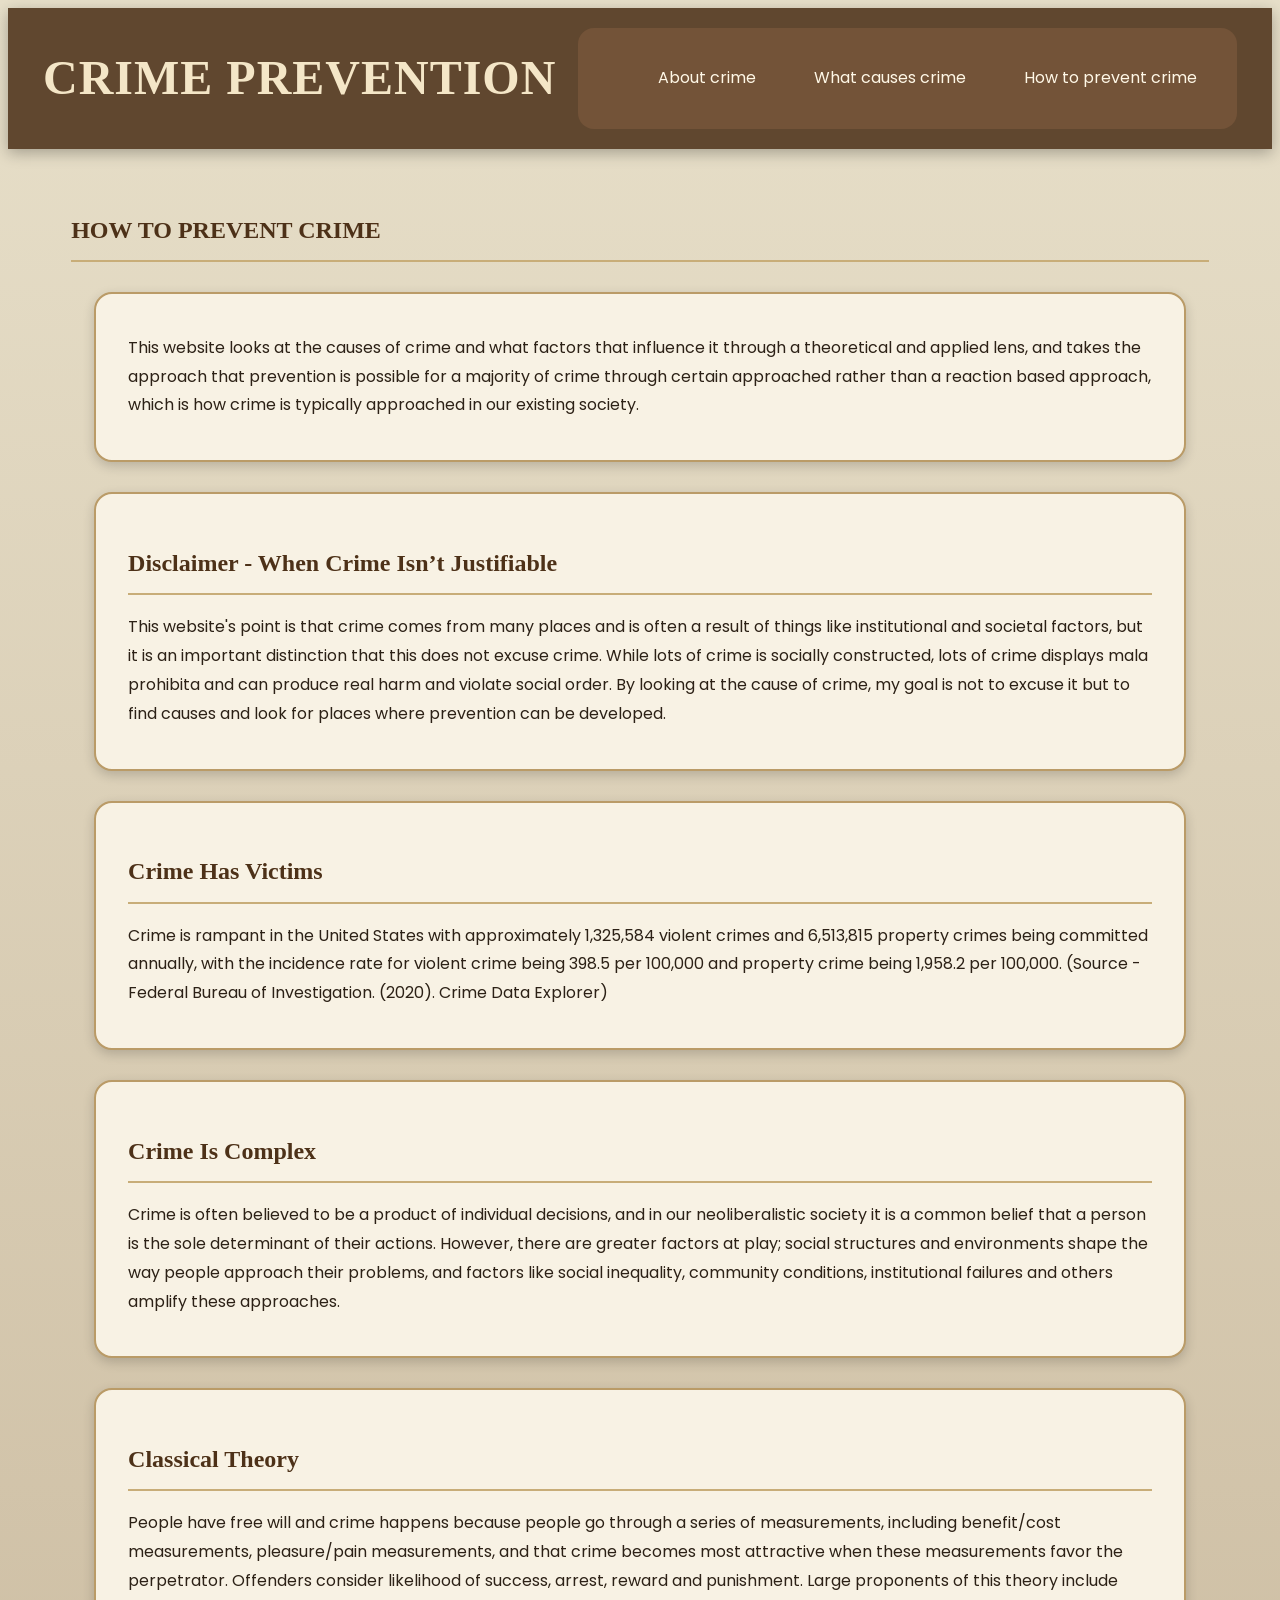
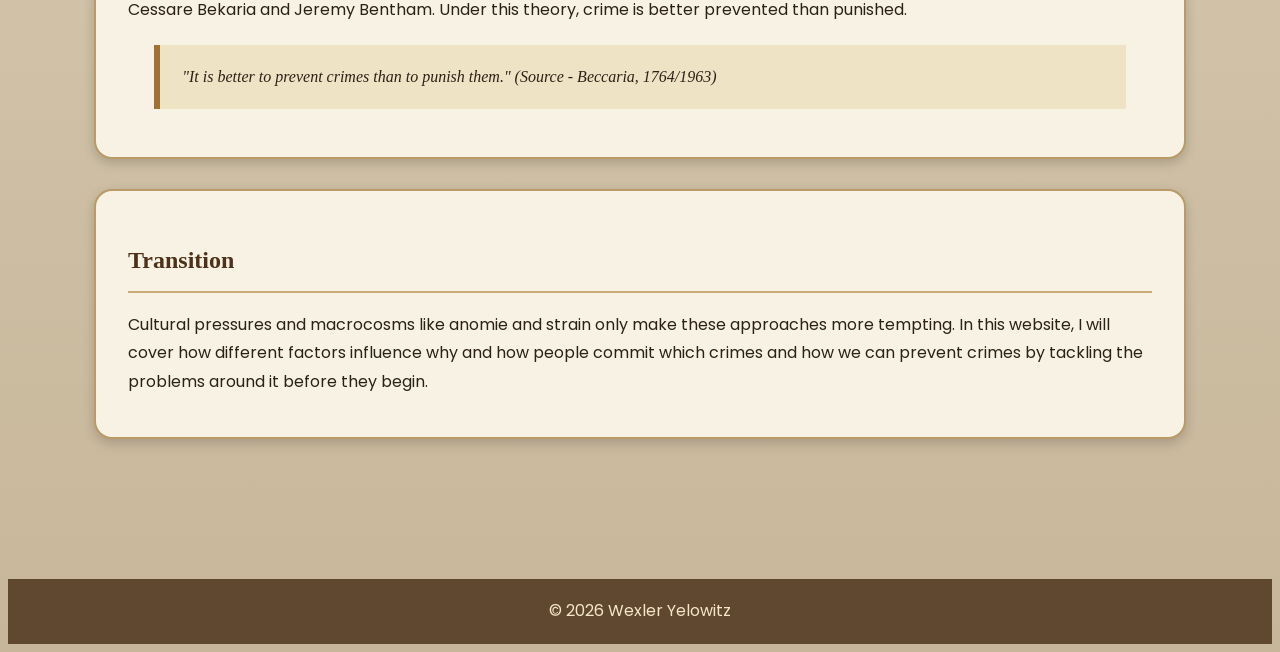
<file: index.html>
<!DOCTYPE html>
<html lang="en">
<head>
<title>Crime Prevention</title>
<meta charset="utf-8">
<meta name="viewport" content="width=device-width, initial-scale=1.0">
<meta name="author" content="Wex Yelowitz">
<meta name="description" content="A project describing the causes of crime and ways to prevent it.">
<meta name="keywords" content="crime, criminology, prevention, causes">
<link rel="stylesheet" href="css/style.css">
<link rel="icon" type="image/png" href="media/test.png">
<link rel="preconnect" href="https://fonts.googleapis.com">
<link rel="preconnect" href="https://fonts.gstatic.com" crossorigin>
<link href="https://fonts.googleapis.com/css2?family=Poppins:ital,wght@0,100;0,200;0,300;0,400;0,500;0,600;0,700;0,800;0,900;1,100;1,200;1,300;1,400;1,500;1,600;1,700;1,800;1,900&display=swap" rel="stylesheet">
</head>

<body>

<div class="headblock">
<header><h1>CRIME PREVENTION</h1></header>
    <nav>
        <ul>
            <li><a href="index.html">About crime</a></li>
            <li><a href="causes.html">What causes crime</a></li>    
            <li><a href="prevention.html">How to prevent crime</a></li>    
        </ul>
    </nav>
</div>

<main>
<div class="mainpage">
<h2>HOW TO PREVENT CRIME</h2>

        <section clas3s="topblock">
            <p>This website looks at the causes of crime and what factors that influence it through a theoretical and applied lens, and takes the approach that prevention is possible for a majority of crime through certain approached rather than a reaction based approach, which is how crime is typically approached in our existing society.</p>
        </section>

        <section class="disclaimer">
            <h2>Disclaimer - When Crime Isn’t Justifiable</h2>
            <p>This website's point is that crime comes from many places and is often a result of things like institutional and societal factors, but it is an important distinction that this does not excuse crime. While lots of crime is socially constructed, lots of crime displays mala prohibita and can produce real harm and violate social order. By looking at the cause of crime, my goal is not to excuse it but to find causes and look for places where prevention can be developed.</p>
        </section>

        <section class="victims">
            <h2>Crime Has Victims</h2>
            <p>Crime is rampant in the United States with approximately 1,325,584 violent crimes and 6,513,815 property crimes being committed annually, with the incidence rate for violent crime being 398.5 per 100,000 and property crime being 1,958.2 per 100,000. (Source - Federal Bureau of Investigation. (2020). Crime Data Explorer)</p>
        </section>

        <section class="complex">
            <h2>Crime Is Complex</h2>
            <p>Crime is often believed to be a product of individual decisions, and in our neoliberalistic society it is a common belief that a person is the sole determinant of their actions. However, there are greater factors at play; social structures and environments shape the way people approach their problems, and factors like social inequality, community conditions, institutional failures and others amplify these approaches.</p>
        </section>

        <section class="classical">
            <h2>Classical Theory</h2>
            <p>People have free will and crime happens because people go through a series of measurements, including benefit/cost measurements, pleasure/pain measurements, and that crime becomes most attractive when these measurements favor the perpetrator. Offenders consider likelihood of success, arrest, reward and punishment. Large proponents of this theory include Cessare Bekaria and Jeremy Bentham. Under this theory, crime is better prevented than punished.</p>
            <blockquote>"It is better to prevent crimes than to punish them." (Source - Beccaria, 1764/1963)</blockquote>
        </section>

        <section class="transition">
            <h2>Transition</h2>
            <p>Cultural pressures and macrocosms like anomie and strain only make these approaches more tempting. In this website, I will cover how different factors influence why and how people commit which crimes and how we can prevent crimes by tackling the problems around it before they begin.</p>
        </section>

    </div>
</main>

<footer>© 2026 Wexler Yelowitz</footer>
</body>
</html>
</file>
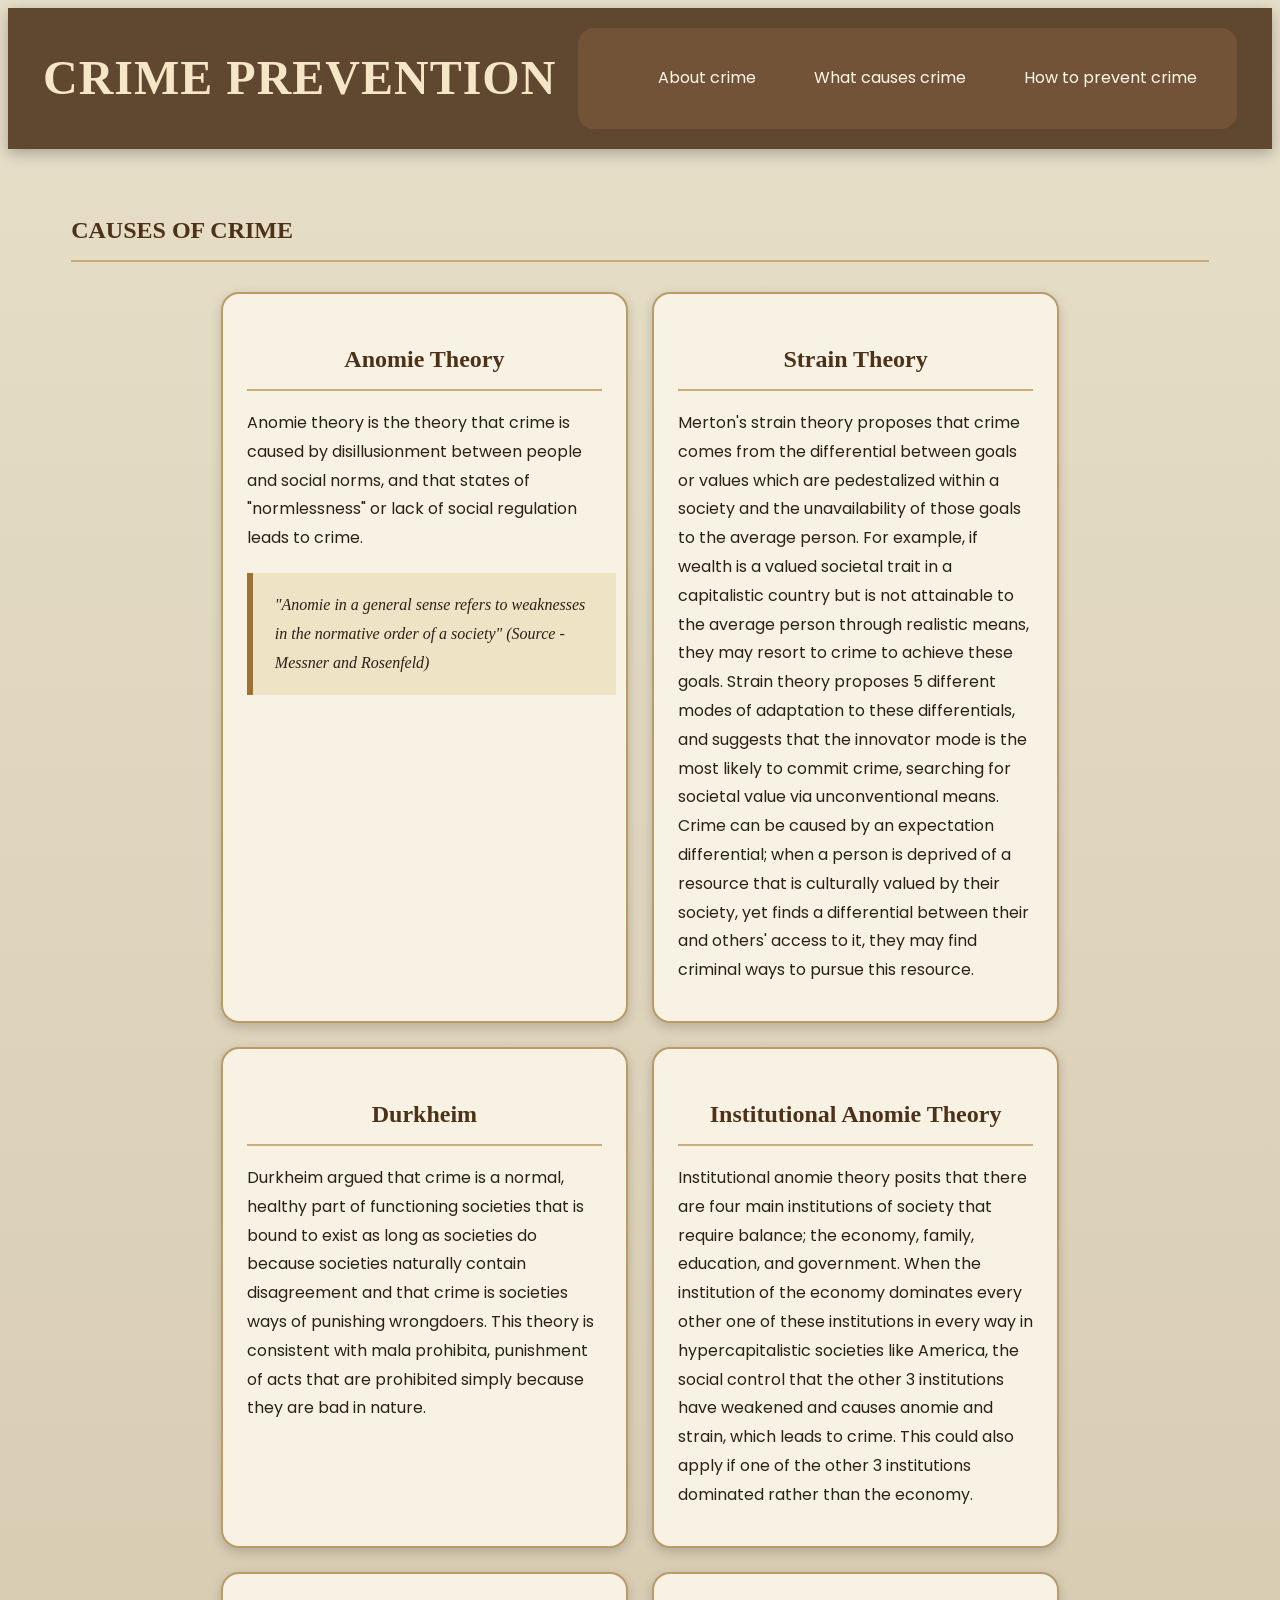
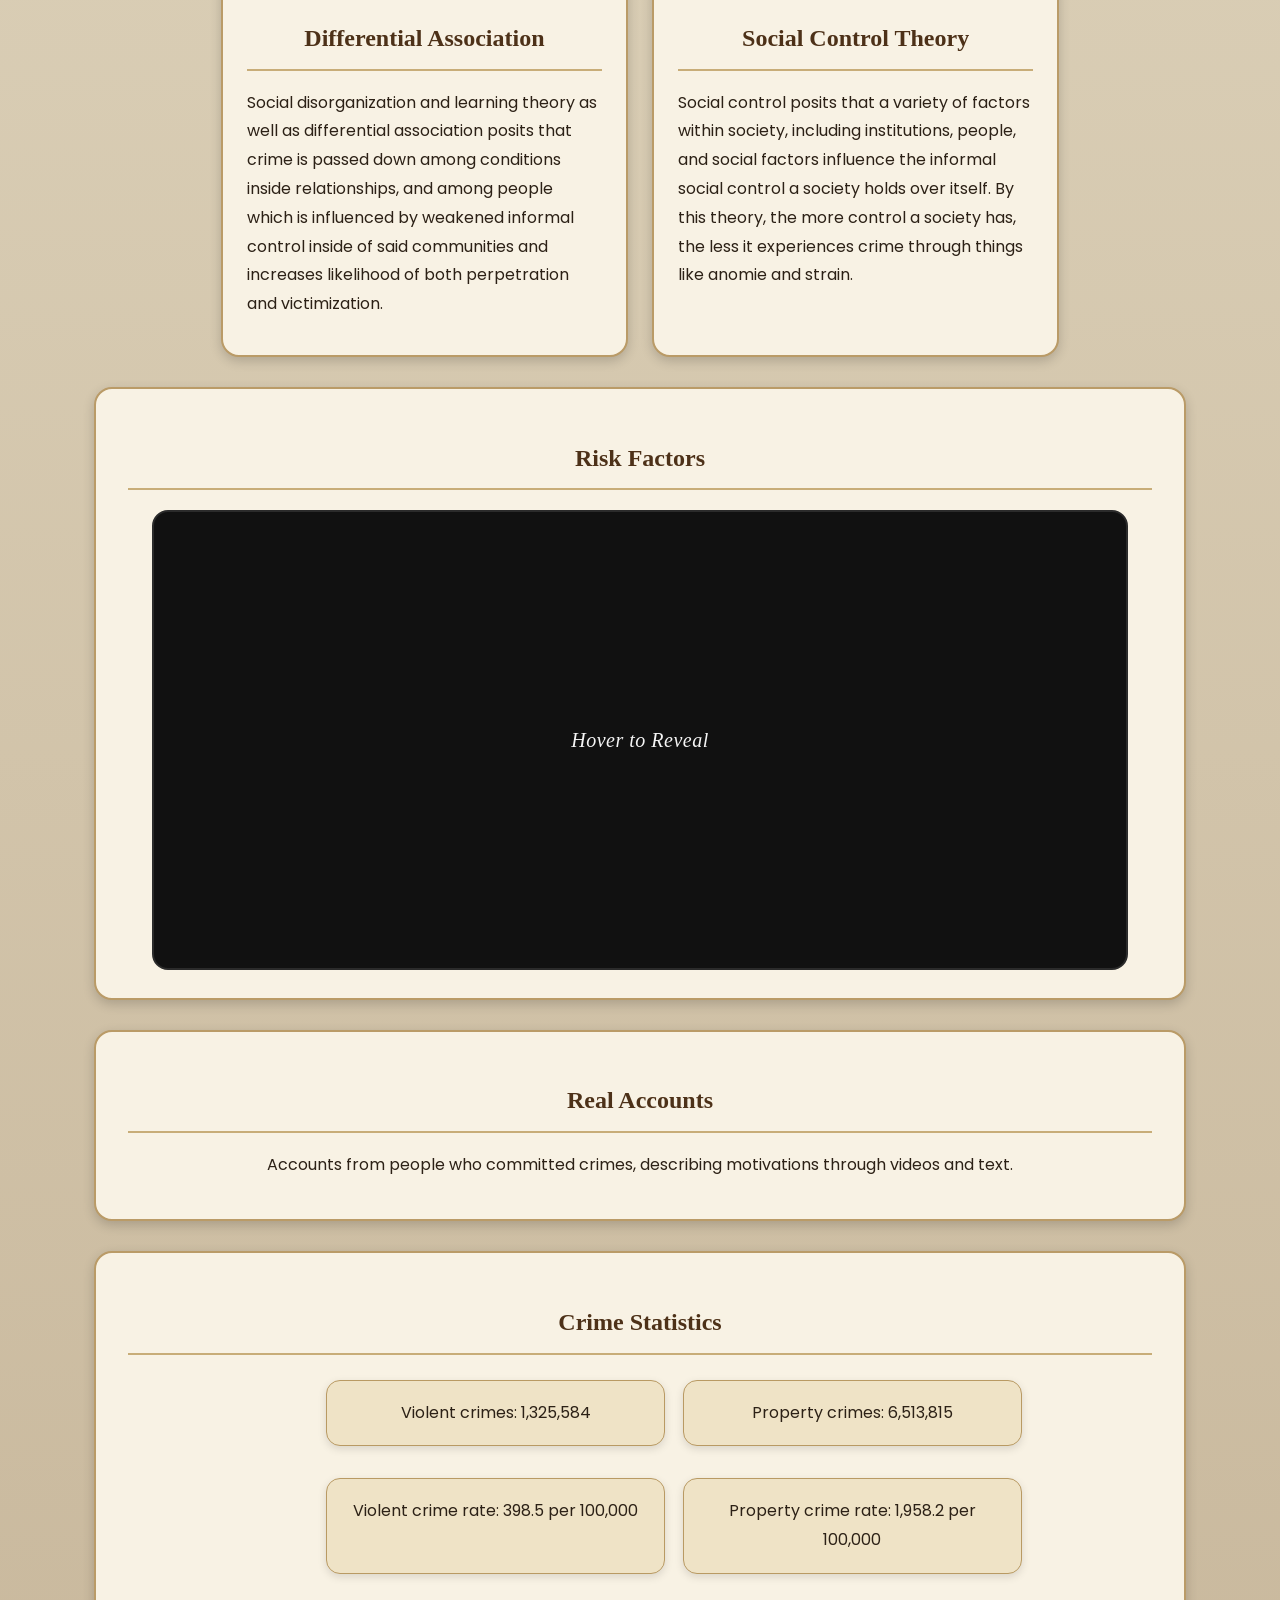
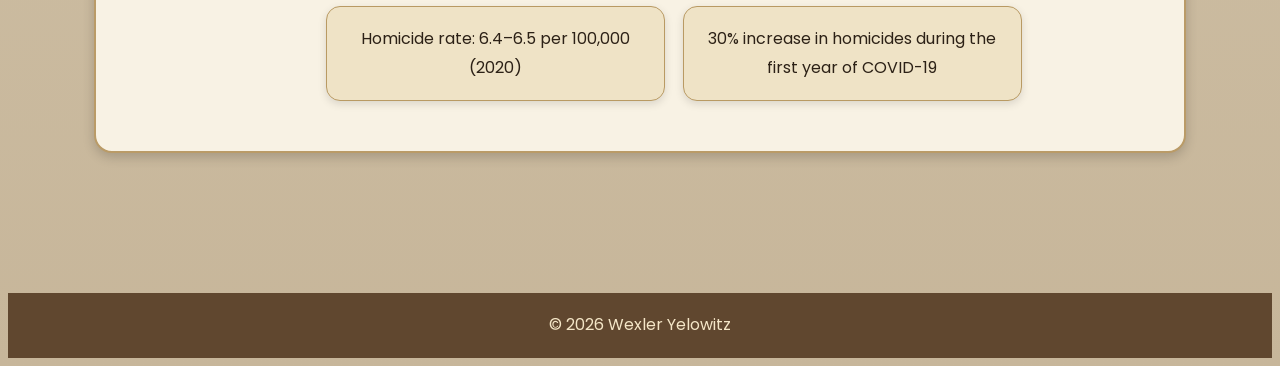
<file: causes.html>
<!DOCTYPE html>
<html lang="en">
<head>
<title>Crime Prevention</title>
<meta charset="utf-8">
<meta name="viewport" content="width=device-width, initial-scale=1.0">
<meta name="author" content="Wex Yelowitz">
<meta name="description" content="A project describing the causes of crime and ways to prevent it.">
<meta name="keywords" content="crime, criminology, prevention, causes">
<link rel="stylesheet" href="css/style.css">
<link rel="icon" type="image/png" href="media/test.png">
<link rel="preconnect" href="https://fonts.googleapis.com">
<link rel="preconnect" href="https://fonts.gstatic.com" crossorigin>
<link href="https://fonts.googleapis.com/css2?family=Poppins:ital,wght@0,100;0,200;0,300;0,400;0,500;0,600;0,700;0,800;0,900;1,100;1,200;1,300;1,400;1,500;1,600;1,700;1,800;1,900&display=swap" rel="stylesheet">
</head>

<body>

<div class="headblock">
    <header>
        <h1>CRIME PREVENTION</h1>
    </header>

    <nav>
        <ul>
            <li><a href="index.html">About crime</a></li>
            <li><a href="causes.html">What causes crime</a></li>
            <li><a href="prevention.html">How to prevent crime</a></li>
        </ul>
    </nav>
</div>

<main>
<div class="mainpage">
<h2>CAUSES OF CRIME</h2>

        <div class="theory-grid">

            <section class="anomie">
                <h2>Anomie Theory</h2>
                <p>Anomie theory is the theory that crime is caused by disillusionment between people and social norms, and that states of "normlessness" or lack of social regulation leads to crime.</p>
                <blockquote>"Anomie in a general sense refers to weaknesses in the normative order of a society" (Source - Messner and Rosenfeld)</blockquote>
            </section>

            <section class="strain">
                <h2>Strain Theory</h2>
                <p>Merton's strain theory proposes that crime comes from the differential between goals or values which are pedestalized within a society and the unavailability of those goals to the average person. For example, if wealth is a valued societal trait in a capitalistic country but is not attainable to the average person through realistic means, they may resort to crime to achieve these goals. Strain theory proposes 5 different modes of adaptation to these differentials, and suggests that the innovator mode is the most likely to commit crime, searching for societal value via unconventional means. Crime can be caused by an expectation differential; when a person is deprived of a resource that is culturally valued by their society, yet finds a differential between their and others' access to it, they may find criminal ways to pursue this resource.</p>
            </section>

            <section class="durkheim">
                <h2>Durkheim</h2>
                <p>Durkheim argued that crime is a normal, healthy part of functioning societies that is bound to exist as long as societies do because societies naturally contain disagreement and that crime is societies ways of punishing wrongdoers. This theory is consistent with mala prohibita, punishment of acts that are prohibited simply because they are bad in nature.</p>
            </section>

            <section class="institutional-anomie">
                <h2>Institutional Anomie Theory</h2>
                <p>Institutional anomie theory posits that there are four main institutions of society that require balance; the economy, family, education, and government. When the institution of the economy dominates every other one of these institutions in every way in hypercapitalistic societies like America, the social control that the other 3 institutions have weakened and causes anomie and strain, which leads to crime. This could also apply if one of the other 3 institutions dominated rather than the economy.</p>
            </section>

            <section class="differential-association">
                <h2>Differential Association</h2>
                <p>Social disorganization and learning theory as well as differential association posits that crime is passed down among conditions inside relationships, and among people which is influenced by weakened informal control inside of said communities and increases likelihood of both perpetration and victimization.</p>
            </section>

            <section class="social-control">
                <h2>Social Control Theory</h2>
                <p>Social control posits that a variety of factors within society, including institutions, people, and social factors influence the informal social control a society holds over itself. By this theory, the more control a society has, the less it experiences crime through things like anomie and strain.</p>
            </section>

        </div>

<section class="risk-factors">
    <h2>Risk Factors</h2>
    <div class="risk-box">
        <ul>
            <li>Age-18</li>
            <li>Neglect</li>
            <li>Weak parental supervision</li>
            <li>Inconsistent discipline</li>
            <li>Family conflict</li>
            <li>Parental criminality</li>
            <li>Familial history of Alcoholism or Drug Abuse</li>
            <li>Weak Parental Attachment</li>
        </ul>
    </div>

</section>

        <section class="real-accounts">
            <h2>Real Accounts</h2>
            <p>Accounts from people who committed crimes, describing motivations through videos and text.</p>
        </section>

        <section class="crime-statistics">
            <h2>Crime Statistics</h2>
            <ul>
                <li>Violent crimes: 1,325,584</li>
                <li>Property crimes: 6,513,815</li>
                <li>Violent crime rate: 398.5 per 100,000</li>
                <li>Property crime rate: 1,958.2 per 100,000</li>
                <li>Homicide rate: 6.4–6.5 per 100,000 (2020)</li>
                <li>30% increase in homicides during the first year of COVID-19</li>
            </ul>
        </section>

    </div>
</section></main>

<footer>© 2026 Wexler Yelowitz</footer>
</body>
</html>
</file>
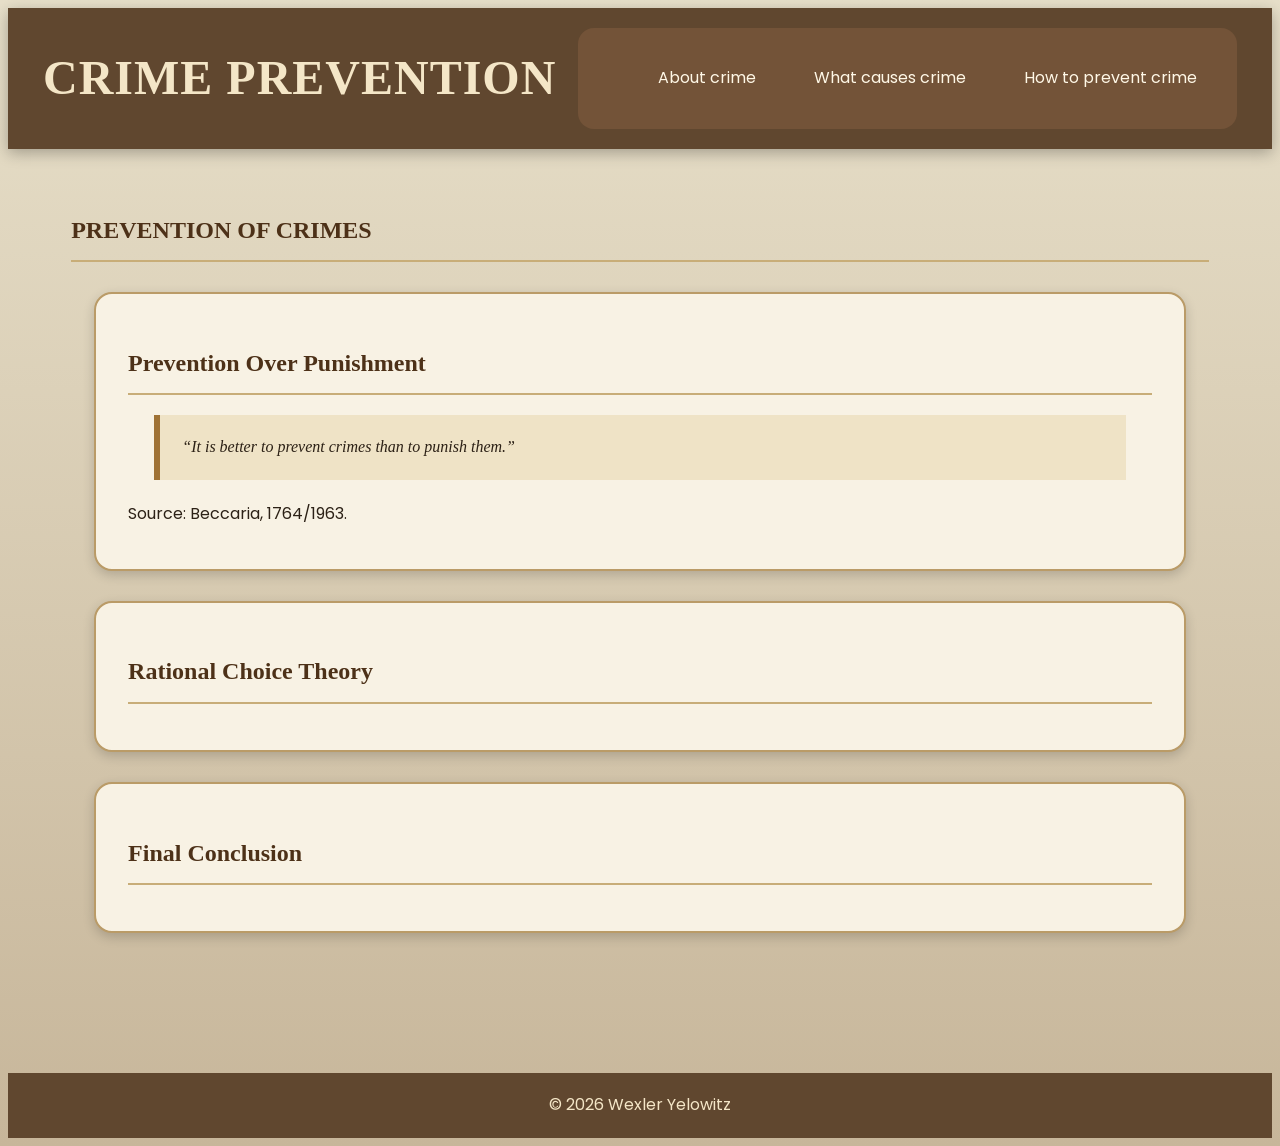
<file: prevention.html>
<!DOCTYPE html>
<html lang="en">
<head>
<title>Crime Prevention</title>
<meta charset="utf-8">
<meta name="viewport" content="width=device-width, initial-scale=1.0">
<meta name="author" content="Wex Yelowitz">
<meta name="description" content="A project describing the causes of crime and ways to prevent it.">
<meta name="keywords" content="crime, criminology, prevention, causes">
<link rel="stylesheet" href="css/style.css">
<link rel="icon" type="image/png" href="media/test.png">
<link rel="preconnect" href="https://fonts.googleapis.com">
<link rel="preconnect" href="https://fonts.gstatic.com" crossorigin>
<link href="https://fonts.googleapis.com/css2?family=Poppins:ital,wght@0,100;0,200;0,300;0,400;0,500;0,600;0,700;0,800;0,900;1,100;1,200;1,300;1,400;1,500;1,600;1,700;1,800;1,900&display=swap" rel="stylesheet">
</head>

<body>

<div class="headblock">
    <header>
        <h1>CRIME PREVENTION</h1>
    </header>

    <nav>
        <ul>
            <li><a href="index.html">About crime</a></li>
            <li><a href="causes.html">What causes crime</a></li>
            <li><a href="prevention.html">How to prevent crime</a></li>
        </ul>
    </nav>
</div>

<main>
<div class="mainpage">
<h2>PREVENTION OF CRIMES</h2>


<section class="prevention-over-punishment">
<h2>Prevention Over Punishment</h2>
<blockquote>“It is better to prevent crimes than to punish them.”</blockquote>      
<p>Source: Beccaria, 1764/1963.</p>
</section>

        <section class="rational-choice">
            <h2>Rational Choice Theory</h2>
            <p></p>
        </section>

        <section class="final-conclusion">
            <h2>Final Conclusion</h2>
            <p></p>
        </section>
    </div>
</main>

<footer>© 2026 Wexler Yelowitz</footer>
</body>
</html>
</file>
<file: css/style.css>
/* ---------- PAGE ---------- */
body{
    background:#d8ccb0;
    background-image:linear-gradient(#e7dfc9,#c7b69a);
    color:#2c2116;
    font-family:"Poppins",sans-serif;
    line-height:1.8;
}
/* ---------- LINKS ---------- */
a{
    text-decoration:none;
    transition:.25s;
}
/* ---------- HEADER ---------- */
.headblock{
    background:#60472f;
    display:flex;
    justify-content:space-between;
    align-items:center;
    padding:20px 35px;
    min-height:95px;
    box-shadow:0 4px 14px rgba(0,0,0,.28);
}
/* ---------- HEADER TITLE ---------- */
.headblock h1{
    color:#f4e6c7;
    font-family:Georgia,"Times New Roman",serif;
    font-size:3rem;
    margin:0;
    letter-spacing:1px;
}
/* ---------- NAVIGATION ---------- */
nav{
    background:#735338;
    border-radius:16px;
    padding:10px 18px;
}
/* ---------- NAV LIST ---------- */
nav ul{
    display:flex;
    align-items:center;
    justify-content:center;
    gap:14px;
    list-style:none;
}
/* ---------- NAV ITEM ---------- */
nav li{
    list-style:none;
}
/* ---------- NAV LINK ---------- */
nav a{
    color:#fff8e7;
    padding:10px 22px;
    border-radius:10px;
    display:block;
    transition:
        background .25s ease,
        color .25s ease,
        box-shadow .25s ease;
    transition-delay:.1s;
}
/* ---------- NAV LINK HOVER ---------- */
nav a:hover{
    background:#856443;
    color:white;
    box-shadow:0 0 8px rgba(255,226,155,.35);
}
/* ---------- MAIN ---------- */
main{
    width:100%;
}
/* ---------- CONTENT CONTAINER ---------- */
.mainpage{
    width:90%;
    max-width:1250px;
    margin:auto;
    padding:40px 0 60px;
}
/* ---------- HERO ---------- */
.hero{
    width:90%;
    margin:0 auto 35px;
    padding:28px;
}
/* ---------- HERO TITLE ---------- */
.hero h2{
    text-align:center;
}
/* ---------- GENERAL SECTION ---------- */
.mainpage section{
    width:90%;
    margin:30px auto;
    padding:28px 32px;
    background:#f8f2e4;
    border:2px solid #ba9b67;
    border-radius:18px;
    box-shadow:0 4px 12px rgba(0,0,0,.18);
    transition:
        transform .3s ease,
        box-shadow .3s ease,
        background .3s ease;
    transition-delay:.1s;
}
/* ---------- SECTION HOVER ---------- */
.mainpage section:hover{
    transform:translateY(-5px);
    box-shadow:
        0 0 14px rgba(255,225,140,.45),
        0 8px 18px rgba(0,0,0,.22);
}
/* ---------- HEADINGS ---------- */
h1,h2,h3{
    color:#4d3118;
    font-family:Georgia,"Times New Roman",serif;
}
/* ---------- SECTION HEADINGS ---------- */
h2{
    margin-bottom:18px;
    padding-bottom:8px;
    border-bottom:2px solid #c8ad78;
}
/* ---------- PARAGRAPHS ---------- */
p{
    margin:12px 0;
    font-size:1rem;
}
/* ---------- BLOCKQUOTE ---------- */
blockquote{
    width:90%;
    margin:20px auto;
    padding:18px 22px;
    background:#efe3c6;
    border-left:6px solid #9f7234;
    font-family:Georgia,"Times New Roman",serif;
    font-style:italic;
}
/* ---------- STRONG ---------- */
strong{
    color:#6b2d13;
}
/* ---------- FOOTER ---------- */
footer{
    background:#60472f;
    color:#f4e6c7;
    text-align:center;
    padding:18px;
    margin-top:50px;
}

/* ---------- THEORY GRID ---------- */
.theory-grid{
    display:flex;
    flex-wrap:wrap;
    justify-content:center;
    gap:24px;
    width:100%;
    margin:30px auto;
}
/* ---------- THEORY GRID BOXES ---------- */
.theory-grid section{
    flex:0 1 calc(33.333% - 24px);
    width:auto;
    margin:0;
    padding:24px;
}
/* ---------- THEORY GRID HEADINGS ---------- */
.theory-grid h2{
    text-align:center;
}
/* ---------- THEORY GRID TEXT ---------- */
.theory-grid p{
    text-align:left;
}
/* ---------- PREVENTION GRID ---------- */
.prevention-grid{
    display:flex;
    flex-wrap:wrap;
    justify-content:center;
    gap:24px;
    width:100%;
    margin:30px auto;
}
/* ---------- PREVENTION GRID BOXES ---------- */
.prevention-grid section{
    flex:0 1 calc(50% - 24px);
    width:auto;
    margin:0;
    padding:24px;
}
/* ---------- RISK FACTOR SECTION ---------- */
.risk-factors{
    text-align:center;
}
/* ---------- RISK FACTOR REVEAL BOX ---------- */
.risk-box{
    position:relative;
    width:90%;
    min-height:220px;
    margin:20px auto 0;
    padding:25px;
    overflow:hidden;
    background:#111;
    color:#111;
    border:2px solid #2b2b2b;
    border-radius:16px;
    cursor:pointer;
    transition:
        background .35s ease,
        color .35s ease,
        box-shadow .35s ease,
        transform .35s ease;
    transition-delay:.1s;
}
/* ---------- RISK FACTOR HOVER ---------- */
.risk-box:hover{
    background:#fff;
    color:#2c2116;
    transform:translateY(-3px);
    box-shadow:
        0 0 16px rgba(255,255,255,.65),
        0 8px 16px rgba(0,0,0,.22);
}
/* ---------- RISK FACTOR LABEL ---------- */
.risk-box::before{
    content:"Hover to Reveal";
    position:absolute;
    top:50%;
    left:50%;
    transform:translate(-50%,-50%);
    color:#f5f5f5;
    font-family:Georgia,"Times New Roman",serif;
    font-size:1.25rem;
    font-style:italic;
    letter-spacing:.5px;
    opacity:1;
    transition:opacity .25s ease;
}
/* ---------- HIDE LABEL ON HOVER ---------- */
.risk-box:hover::before{
    opacity:0;
}
/* ---------- RISK FACTOR CONTENT ---------- */
.risk-box ul{
    opacity:0;
    transition:opacity .35s ease;
    list-style-position:inside;
    text-align:left;
}
/* ---------- SHOW RISK FACTORS ---------- */
.risk-box:hover ul{
    opacity:1;
}
/* ---------- RISK FACTOR ITEMS ---------- */
.risk-box li{
    padding:6px 0;
}
/* ---------- STATISTICS SECTION ---------- */
.crime-statistics{
    text-align:center;
}
/* ---------- STATISTICS LIST ---------- */
.crime-statistics ul{
    display:flex;
    flex-wrap:wrap;
    justify-content:center;
    gap:18px;
    margin-top:20px;
    list-style:none;
}
/* ---------- STATISTICS CARDS ---------- */
.crime-statistics li{
    flex:0 1 calc(33.333% - 18px);
    min-width:220px;
    padding:18px;
    background:#efe3c6;
    border:1px solid #b99a63;
    border-radius:14px;
    box-shadow:0 3px 8px rgba(0,0,0,.12);
    transition:
        transform .25s ease,
        box-shadow .25s ease,
        background .25s ease;
}
/* ---------- STATISTICS CARD HOVER ---------- */
.crime-statistics li:hover{
    background:#f7edd8;
    transform:translateY(-4px);
    box-shadow:
        0 0 10px rgba(233,199,126,.4),
        0 6px 12px rgba(0,0,0,.16);
}
/* ---------- STANDARD LISTS ---------- */
.mainpage section ul{
    margin:15px 0 15px 28px;
}
/* ---------- STANDARD LIST ITEMS ---------- */
.mainpage section li{
    margin:7px 0;
}
/* ---------- REAL ACCOUNTS ---------- */
.real-accounts{
    text-align:center;
}
/* ---------- VIDEO AND EMBED CONTENT ---------- */
.real-accounts iframe,
.real-accounts video{
    display:block;
    width:100%;
    max-width:800px;
    min-height:420px;
    margin:22px auto 0;
    border:0;
    border-radius:16px;
    box-shadow:0 4px 12px rgba(0,0,0,.2);
}
/* ---------- CITATIONS ---------- */
.citation{
    color:#6b5a45;
    font-size:.9rem;
    font-style:italic;
}
/* ---------- ACTIVE NAVIGATION LINK ---------- */
nav a.active{
    background:#856443;
    box-shadow:0 0 7px rgba(255,226,155,.3);
}
</file>
